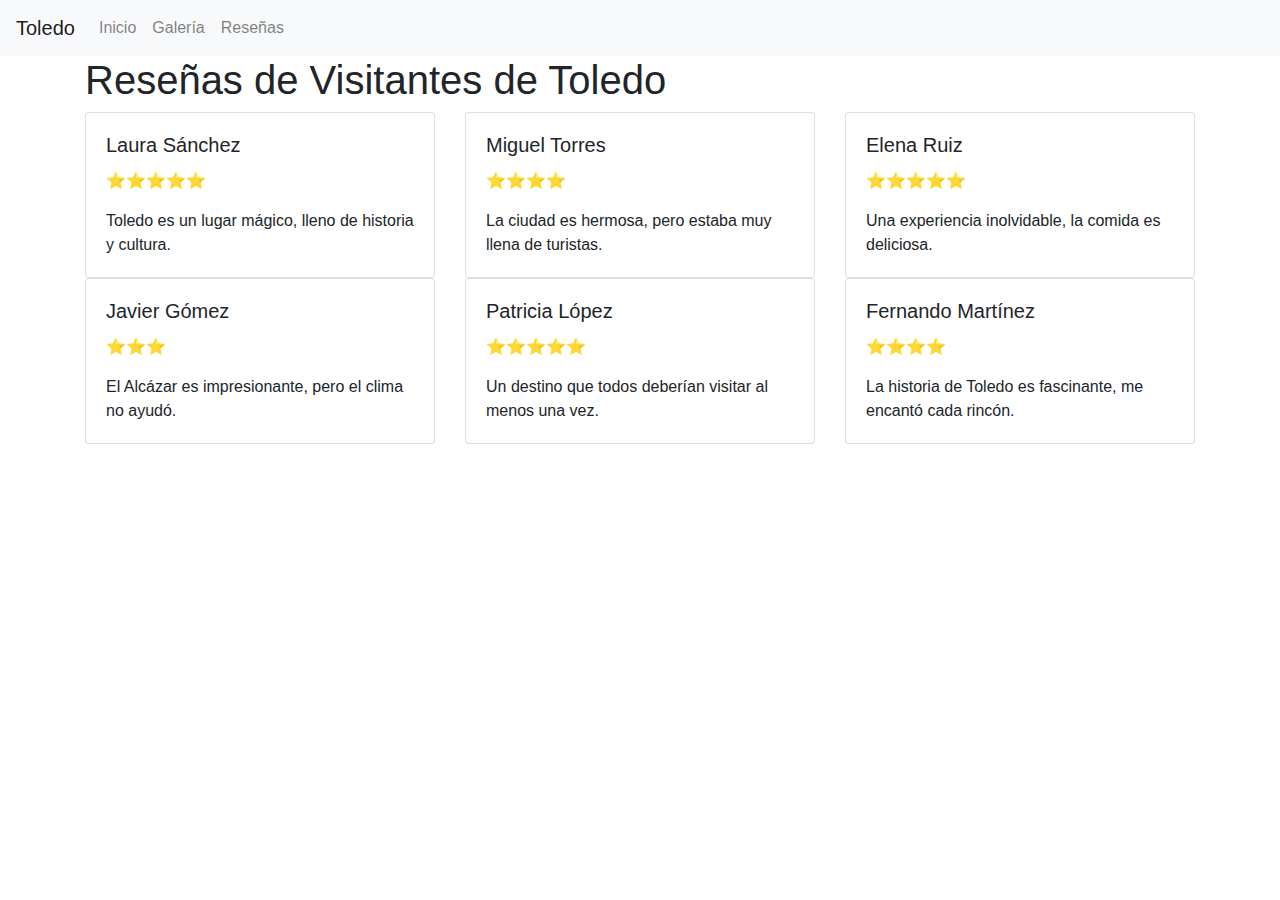
<file: api de aemet/reseñas.html>
<!DOCTYPE html>
<html lang="es">
<head>
    <meta charset="UTF-8">
    <meta name="viewport" content="width=device-width, initial-scale=1.0">
    <title>Reseñas de Toledo</title>
    <link rel="stylesheet" href="https://stackpath.bootstrapcdn.com/bootstrap/4.5.2/css/bootstrap.min.css">
</head>
<body>
    <nav class="navbar navbar-expand-lg navbar-light bg-light">
        <a class="navbar-brand" href="#">Toledo</a>
        <div class="collapse navbar-collapse">
            <ul class="navbar-nav mr-auto">
                <li class="nav-item"><a class="nav-link" href="index.html">Inicio</a></li>
                <li class="nav-item"><a class="nav-link" href="galeria.html">Galería</a></li>
                <li class="nav-item"><a class="nav-link" href="reseñas.html">Reseñas</a></li>
            </ul>
        </div>
    </nav>

    <div class="container">
        <h1>Reseñas de Visitantes de Toledo</h1>
        <div class="row">
            <div class="col-md-4">
                <div class="card">
                    <div class="card-body">
                        <h5 class="card-title">Laura Sánchez</h5>
                        <p class="card-text">⭐⭐⭐⭐⭐</p>
                        <p class="card-text">Toledo es un lugar mágico, lleno de historia y cultura.</p>
                    </div>
                </div>
 </div>
            <div class="col-md-4">
                <div class="card">
                    <div class="card-body">
                        <h5 class="card-title">Miguel Torres</h5>
                        <p class="card-text">⭐⭐⭐⭐</p>
                        <p class="card-text">La ciudad es hermosa, pero estaba muy llena de turistas.</p>
                    </div>
                </div>
            </div>
            <div class="col-md-4">
                <div class="card">
                    <div class="card-body">
                        <h5 class="card-title">Elena Ruiz</h5>
                        <p class="card-text">⭐⭐⭐⭐⭐</p>
                        <p class="card-text">Una experiencia inolvidable, la comida es deliciosa.</p>
                    </div>
                </div>
            </div>
            <div class="col-md-4">
                <div class="card">
                    <div class="card-body">
                        <h5 class="card-title">Javier Gómez</h5>
                        <p class="card-text">⭐⭐⭐</p>
                        <p class="card-text">El Alcázar es impresionante, pero el clima no ayudó.</p>
                    </div>
                </div>
            </div>
            <div class="col-md-4">
                <div class="card">
                    <div class="card-body">
                        <h5 class="card-title">Patricia López</h5>
                        <p class="card-text">⭐⭐⭐⭐⭐</p>
                        <p class="card-text">Un destino que todos deberían visitar al menos una vez.</p>
                    </div>
                </div>
            </div>
            <div class="col-md-4">
                <div class="card">
                    <div class="card-body">
                        <h5 class="card-title">Fernando Martínez</h5>
                        <p class="card-text">⭐⭐⭐⭐</p>
                        <p class="card-text">La historia de Toledo es fascinante, me encantó cada rincón.</p>
                    </div>
                </div>
            </div>
        </div>
    </div>

    <script src="https://code.jquery.com/jquery-3.5.1.slim.min.js"></script>
    <script src="https://cdn.jsdelivr.net/npm/@popperjs/core@2.9.2/dist/umd/popper.min.js"></script>
    <script src="https://stackpath.bootstrapcdn.com/bootstrap/4.5.2/js/bootstrap.min.js"></script>
</body>
</html>
</file>
